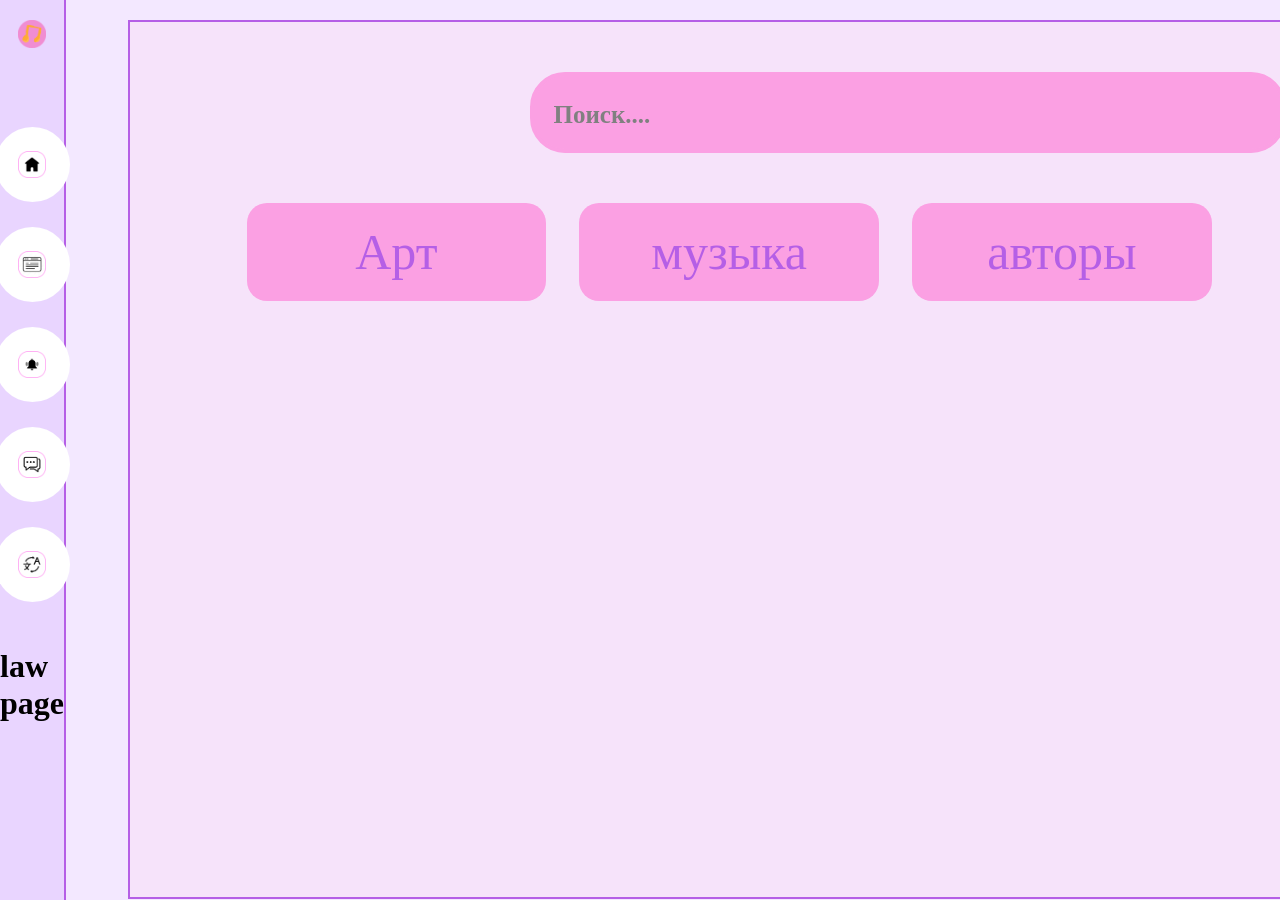
<file: index.html>
<!DOCTYPE html>
<html lang="en">
<head>
<!-- Yandex.Metrika counter -->
<script type="text/javascript">
    (function(m,e,t,r,i,k,a){
        m[i]=m[i]||function(){(m[i].a=m[i].a||[]).push(arguments)};
        m[i].l=1*new Date();
        for (var j = 0; j < document.scripts.length; j++) {if (document.scripts[j].src === r) { return; }}
        k=e.createElement(t),a=e.getElementsByTagName(t)[0],k.async=1,k.src=r,a.parentNode.insertBefore(k,a)
    })(window, document,'script','https://mc.yandex.ru/metrika/tag.js?id=110177200', 'ym');

    ym(110177200, 'init', {ssr:true, webvisor:true, clickmap:true, ecommerce:"dataLayer", referrer: document.referrer, url: location.href, accurateTrackBounce:true, trackLinks:true});
</script>
<noscript><div><img src="https://mc.yandex.ru/watch/110177200" style="position:absolute; left:-9999px;" alt="" /></div></noscript>
<!-- /Yandex.Metrika counter -->
    <meta charset="UTF-8">
    <meta name="viewport" content="width=device-width, initial-scale=1.0">
    <link rel="stylesheet" href="style.css".>
    <title>Chordspire-Your musical helper for imagination</title>
</head>
<body>
    <header>

    <div class="sidebar">
        
        <div class="logo-box">
            <a href="index.html"><img src="MediaFiles/2лого сайта.png" alt="LawPage"></a>
        </div>

        <div class="menu-links">
            <a href="Third.html"><img src="MediaFiles/home.png" alt="Home"></a>
            <a href="Fifth.html"><img src="MediaFiles/news.png" alt="News"></a>
            <a href="Sixth.html"><img src="MediaFiles/bell.png" alt="Bell"></a>
            <a href="Second.html"><img src="MediaFiles/chat.png" alt="Chat"></a>
            <a href="Forth.html"><img src="MediaFiles/language.png" alt="Language"></a>
        </div>
        <h1>law page</h1>
    </div>

    <div class="main-content">
        
        <div class="find" contenteditable="true">
        <p><b>Поиск....</b></p>
        </div>

        <nav class="ButtonsForTypes"><a href="artsCategory.html">Арт</a><a href="Music Category.html">музыка</a><a href="Content Makers.html">авторы</a></nav>

    </div>

    </header>

    <main>
        
    </main>

    <footer>

    </footer>

</body>
</html>
</file>
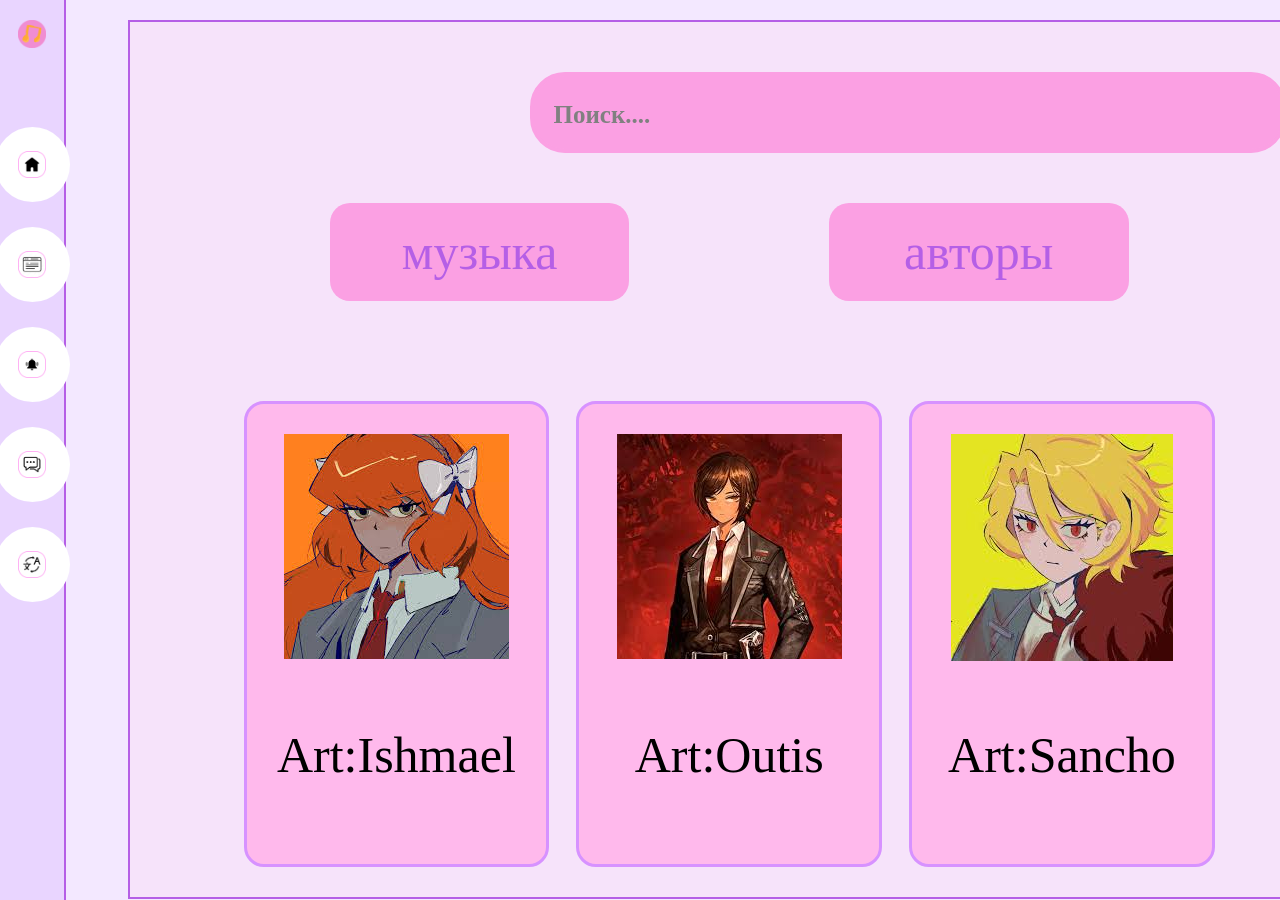
<file: artsCategory.html>
<!DOCTYPE html>
<html lang="en">
<head>
    <meta charset="UTF-8">
    <meta name="viewport" content="width=device-width, initial-scale=1.0">
    <link rel="stylesheet" href="style.css".>
    <title>Chordspire-Your musical helper for imagination</title>
</head>
<body>
    <header>

    <div class="sidebar">
        
        <div class="logo-box">
            <a href="index.html"><img src="MediaFiles/2лого сайта.png" alt="LawPage"></a>
        </div>

        <div class="menu-links">
            <a href="Third.html"><img src="MediaFiles/home.png" alt="Home"></a>
            <a href="Fifth.html"><img src="MediaFiles/news.png" alt="News"></a>
            <a href="Sixth.html"><img src="MediaFiles/bell.png" alt="Bell"></a>
            <a href="Second.html"><img src="MediaFiles/chat.png" alt="Chat"></a>
            <a href="Forth.html"><img src="MediaFiles/language.png" alt="Language"></a>
        </div>
        
    </div>

 <div class="main-content">
        
        <div class="find" contenteditable="true">
        <p><b>Поиск....</b></p>
        </div>

        <nav class="ButtonsForTypes"><a href="Music Category.html" >музыка</a><a href="Content Makers.html">авторы</a></nav>
        <nav class="ContentButtons">
            
            <div>
            <img src="MediaFiles/Ishmael.jpg">
            <p>Art:Ishmael</p>
            </div>

            <div>
            <img src="MediaFiles/Outis.jpg">
            <p>Art:Outis</p>
            </div>

            <div>
            <img src="MediaFiles/Sancho.jpg">
            <p>Art:Sancho</p>
            </div>
            
        </nav>

    </div>
    
    </div>

    </header>

    <main>
        
    </main>

    <footer>

    </footer>

</body>
</html>
</file>
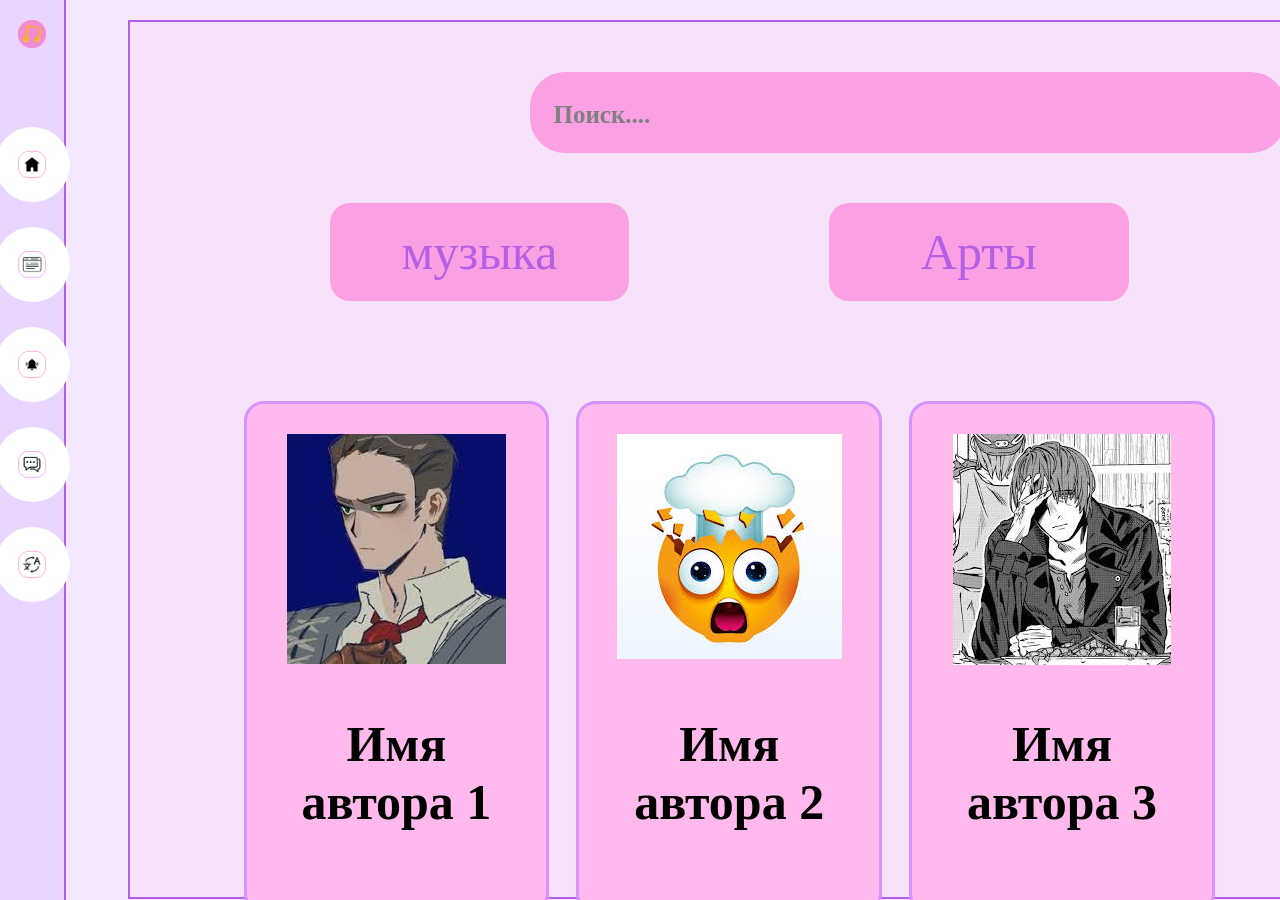
<file: Content Makers.html>
<!DOCTYPE html>
<html lang="en">
<head>
    <meta charset="UTF-8">
    <meta name="viewport" content="width=device-width, initial-scale=1.0">
    <link rel="stylesheet" href="style.css".>
    <title>Chordspire-Your musical helper for imagination</title>
</head>
<body>
    <header>

    <div class="sidebar">
        
        <div class="logo-box">
            <a href="index.html"><img src="MediaFiles/2лого сайта.png" alt="LawPage"></a>
        </div>

        <div class="menu-links">
            <a href="Third.html"><img src="MediaFiles/home.png" alt="Home"></a>
            <a href="Fifth.html"><img src="MediaFiles/news.png" alt="News"></a>
            <a href="Sixth.html"><img src="MediaFiles/bell.png" alt="Bell"></a>
            <a href="Second.html"><img src="MediaFiles/chat.png" alt="Chat"></a>
            <a href="Forth.html"><img src="MediaFiles/language.png" alt="Language"></a>
        </div>
        
    </div>

 <div class="main-content">
        
        <div class="find" contenteditable="true">
        <p><b>Поиск....</b></p>
        </div>

        <nav class="ButtonsForTypes"><a href="Music Category.html">музыка</a><a href="artsCategory.html">Арты</a></nav>
        <nav class="ContentButtons">
            
            <div>
            <img src ="MediaFiles/Music art (1).jpeg">
            <p><b>Имя автора 1</b></p>
            </div>

            <div>
            <img src ="MediaFiles/Music art (2).jpeg">
            <p><b>Имя автора 2</b></p>
            </div>

            <div>
            <img src ="MediaFiles/Music art (3).jpeg">
            <p><b>Имя автора 3</b></p>
            </div>
            
        </nav>

    </div>
    
    </div>

    </header>

    <main>
        
    </main>

    <footer>

    </footer>

</body>
</html>
</file>
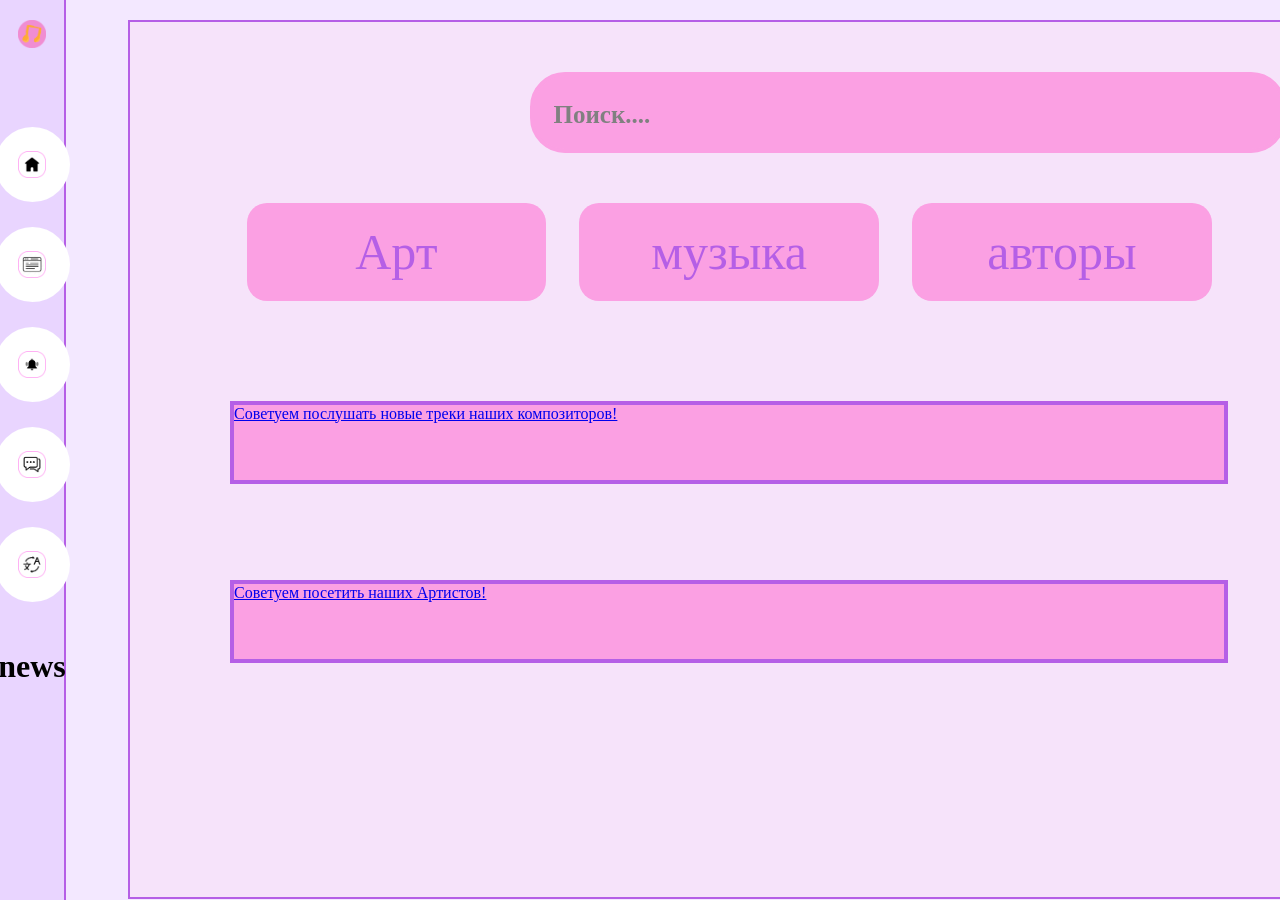
<file: Fifth.html>
<!DOCTYPE html>
<html lang="en">
<head>
    <meta charset="UTF-8">
    <meta name="viewport" content="width=device-width, initial-scale=1.0">
    <link rel="stylesheet" href="style.css".>
    <title>Chordspire-Your musical helper for imagination</title>
</head>
<body>
    <header>

    <div class="sidebar">
        
        <div class="logo-box">
            <a href="index.html"><img src="MediaFiles/2лого сайта.png" alt="LawPage"></a>
        </div>

        <div class="menu-links">
            <a href="Third.html"><img src="MediaFiles/home.png" alt="Home"></a>
            <a href="Fifth.html"><img src="MediaFiles/news.png" alt="News"></a>
            <a href="Sixth.html"><img src="MediaFiles/bell.png" alt="Bell"></a>
            <a href="Second.html"><img src="MediaFiles/chat.png" alt="Chat"></a>
            <a href="Forth.html"><img src="MediaFiles/language.png" alt="Language"></a>
        </div>
        <h1>news</h1>
    </div>

    <div class="main-content">
        
        <div class="find" contenteditable="true">
        <p><b>Поиск....</b></p>
        </div>

        <nav class="ButtonsForTypes"><a href="artsCategory.html">Арт</a><a href="Music Category.html">музыка</a><a href="Content Makers.html">авторы</a></nav>

        <div class="NewsImportantYO">
            <a href="Music Category.html">Советуем послушать новые треки наших композиторов!</a>
        </div>


        <div class="NewsImportantYOEmpty">
        <h1>      </h1>
        </div>

        <div class="InsideNEWS">
        <a href="artsCategory.html">Советуем посетить наших Артистов!</a>
        </div>

    </div>
    
    </div>

    </header>

    <main>
        
    </main>

    <footer>

    </footer>

</body>
</html>
</file>
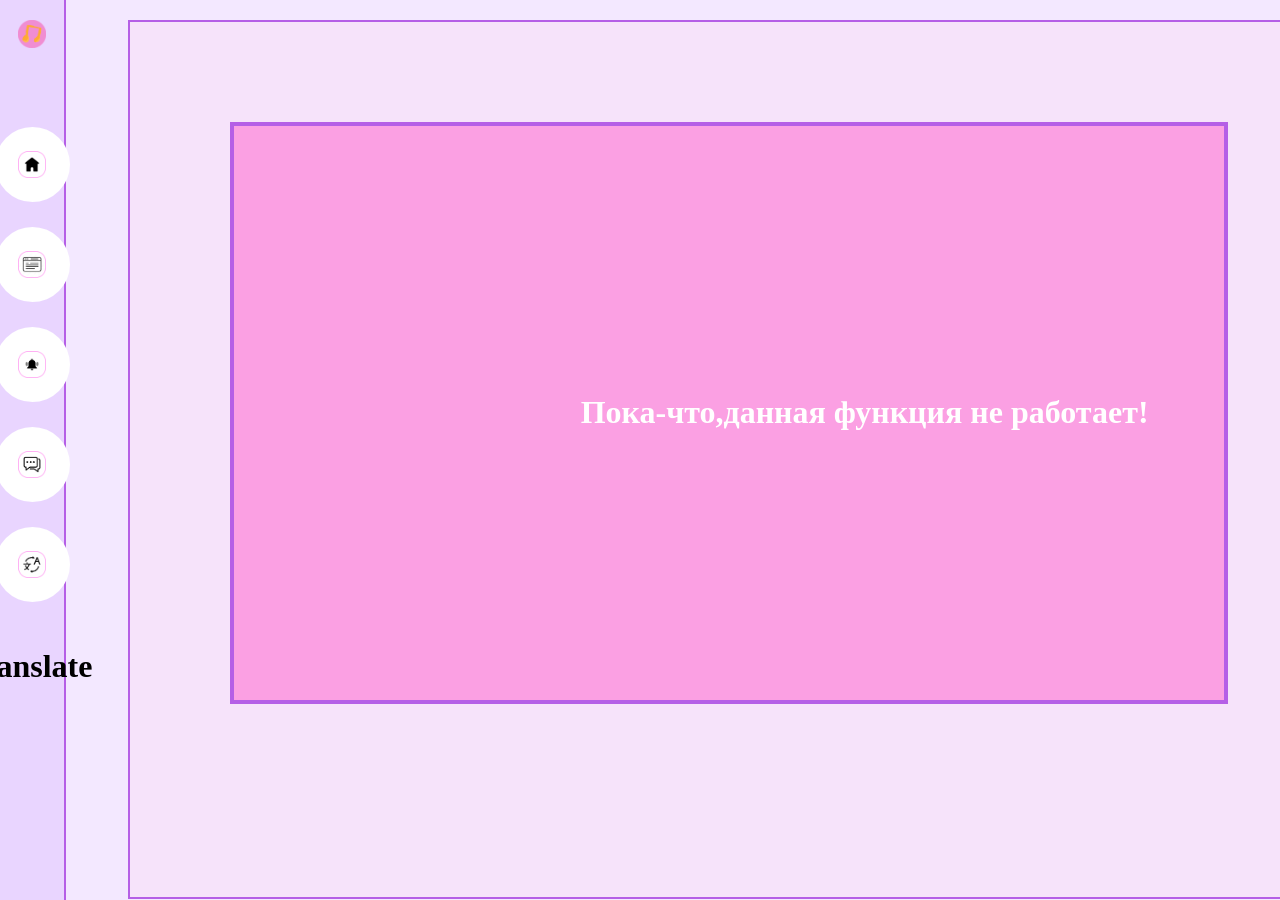
<file: Forth.html>
<!DOCTYPE html>
<html lang="en">
<head>
    <meta charset="UTF-8">
    <meta name="viewport" content="width=device-width, initial-scale=1.0">
    <link rel="stylesheet" href="style.css".>
    <title>Chordspire-Your musical helper for imagination</title>
</head>
<body>
    <header>

    <div class="sidebar">
        
        <div class="logo-box">
            <a href="index.html"><img src="MediaFiles/2лого сайта.png" alt="LawPage"></a>
        </div>

        <div class="menu-links">
            <a href="Third.html"><img src="MediaFiles/home.png" alt="Home"></a>
            <a href="Fifth.html"><img src="MediaFiles/news.png" alt="News"></a>
            <a href="Sixth.html"><img src="MediaFiles/bell.png" alt="Bell"></a>
            <a href="Second.html"><img src="MediaFiles/chat.png" alt="Chat"></a>
            <a href="Forth.html"><img src="MediaFiles/language.png" alt="Language"></a>
        </div>
        <h1>translate</h1>
    </div>

    <div class="main-content">

        
        <div class="NEWS">
            <h1>Пока-что,данная функция не работает!</h1>
        </div>

    </div>
    
    </div>

    </header>

    <main>
        
    </main>

    <footer>

    </footer>

</body>
</html>
</file>
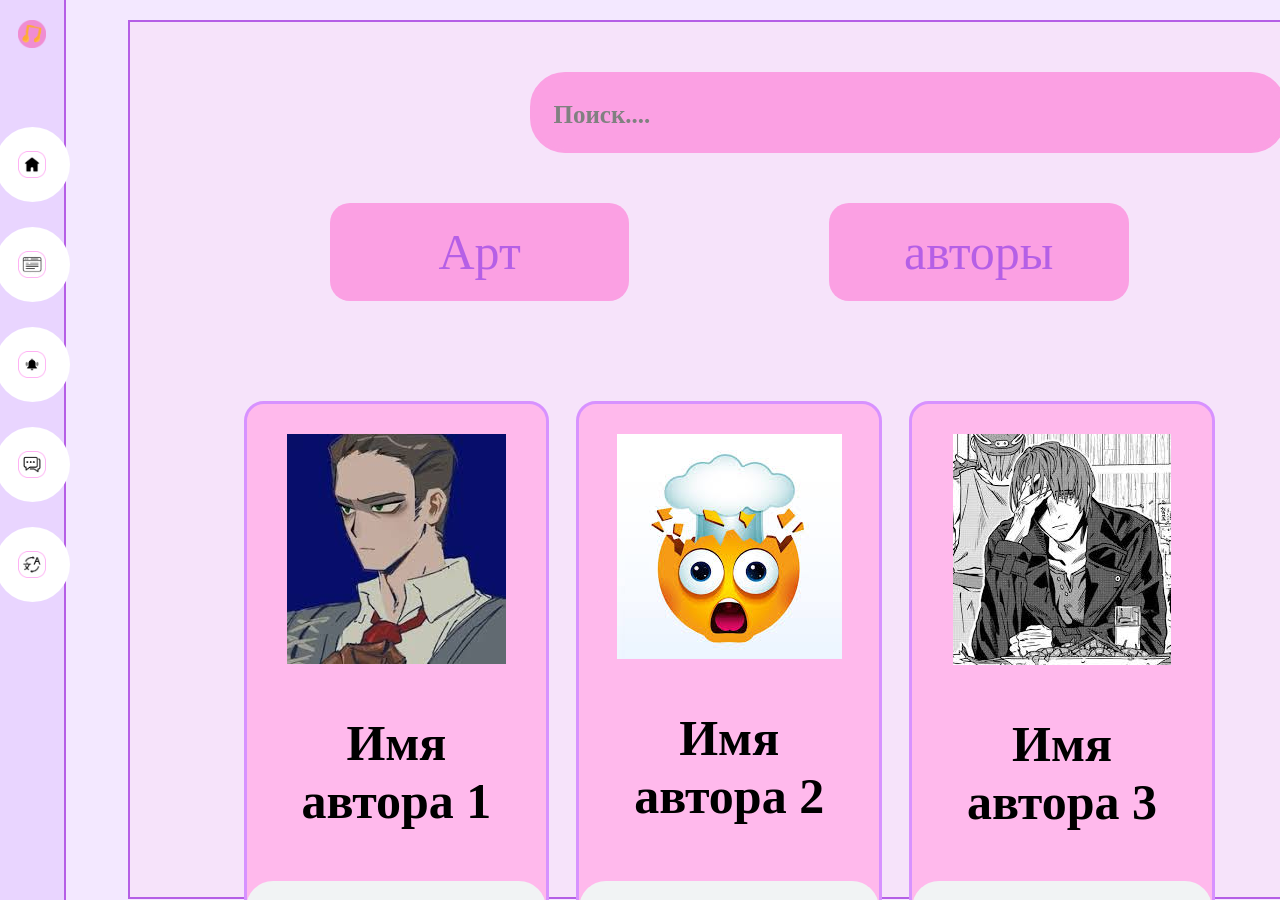
<file: Music Category.html>
<!DOCTYPE html>
<html lang="en">
<head>
    <meta charset="UTF-8">
    <meta name="viewport" content="width=device-width, initial-scale=1.0">
    <link rel="stylesheet" href="style.css".>
    <title>Chordspire-Your musical helper for imagination</title>
</head>
<body>
    <header>

    <div class="sidebar">
        
        <div class="logo-box">
            <a href="index.html"><img src="MediaFiles/2лого сайта.png" alt="LawPage"></a>
        </div>

        <div class="menu-links">
            <a href="Third.html"><img src="MediaFiles/home.png" alt="Home"></a>
            <a href="Fifth.html"><img src="MediaFiles/news.png" alt="News"></a>
            <a href="Sixth.html"><img src="MediaFiles/bell.png" alt="Bell"></a>
            <a href="Second.html"><img src="MediaFiles/chat.png" alt="Chat"></a>
            <a href="Forth.html"><img src="MediaFiles/language.png" alt="Language"></a>
        </div>
        
    </div>

    <div class="main-content">
        
        <div class="find" contenteditable="true">
        <p><b>Поиск....</b></p>
        </div>

        <nav class="ButtonsForTypes"><a href="artsCategory.html">Арт</a><a href="Content Makers.html">авторы</a></nav>
        <nav class="ContentButtons">
            
            <div>
            <img src ="MediaFiles/Music art (1).jpeg">
            <p><b>Имя автора 1</b></p>
            <audio src="AudioFiles/music.mp3" controls></audio>
            </div>

            <div>
            <img src ="MediaFiles/Music art (2).jpeg">
            <p><b>Имя автора 2</b></p>
           <audio src="AudioFiles/Inst.ogg" controls></audio>
            </div>

            <div>
            <img src ="MediaFiles/Music art (3).jpeg">
            <p><b>Имя автора 3</b></p>
           <audio src="AudioFiles/music3.mp3" controls></audio>
            </div>
            
        </nav>

    </div>
    
    </div>

    </header>

    <main>
        
    </main>

    <footer>

    </footer>

</body>
</html>
</file>
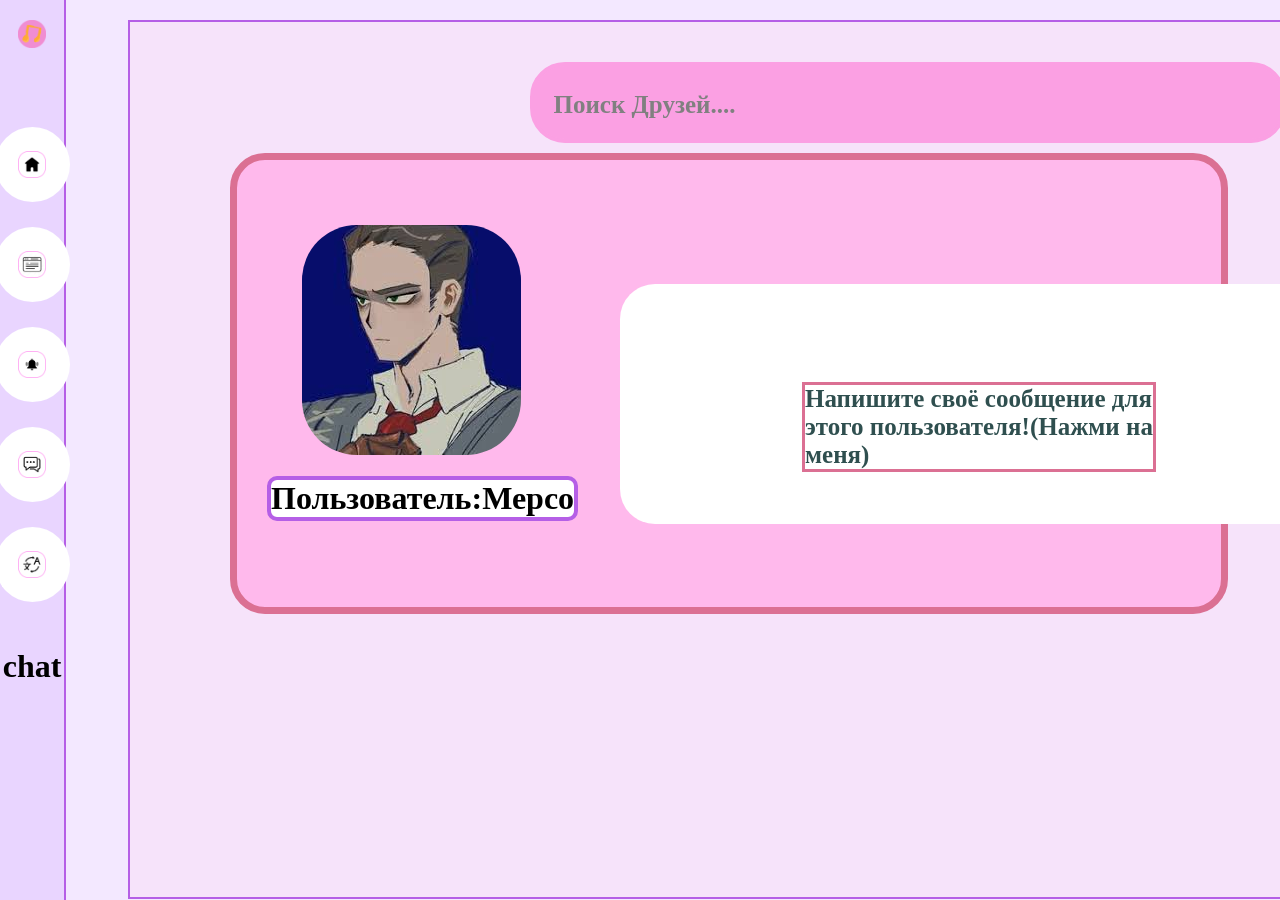
<file: Second.html>
<!DOCTYPE html>
<html lang="en">
<head>
    <meta charset="UTF-8">
    <meta name="viewport" content="width=device-width, initial-scale=1.0">
    <link rel="stylesheet" href="style.css".>
    <title>Chordspire-Your musical helper for imagination</title>
</head>
<body>
    <header>

    <div class="sidebar">
        
        <div class="logo-box">
            <a href="index.html"><img src="MediaFiles/2лого сайта.png" alt="LawPage"></a>
        </div>

        <div class="menu-links">
            <a href="Third.html"><img src="MediaFiles/home.png" alt="Home"></a>
            <a href="Fifth.html"><img src="MediaFiles/news.png" alt="News"></a>
            <a href="Sixth.html"><img src="MediaFiles/bell.png" alt="Bell"></a>
            <a href="Second.html"><img src="MediaFiles/chat.png" alt="Chat"></a>
            <a href="Forth.html"><img src="MediaFiles/language.png" alt="Language"></a>
        </div>
        <h1>chat</h1>
    </div>

    <div class="main-content">


        <div class="find2" contenteditable="true">
        <p><b>Поиск Друзей....</b></p>
        </div>
        
        <div class="chat">
                <img src="MediaFiles/Music art (1).jpeg" alt="MersoBro"></img>
                <h1>Пользователь:Мерсо</h1>
                <div class="Message" contenteditable="true" onclick="document.getElementById('clickSound1ForMessage').play();"> <!--Посмотрел в интернете как сделать так-->
                <audio id="clickSound1ForMessage" src="AudioFiles/clickText.ogg" preload="auto"></audio>
                <p><b>Напишите своё сообщение для этого пользователя!(Нажми на меня)</b></p>
                </div>
        </div>

            <div class="chatWindow">

            </div>
    
    </div>

    </header>

    <main>
        
    </main>

    <footer>

    </footer>

</body>
</html>
</file>
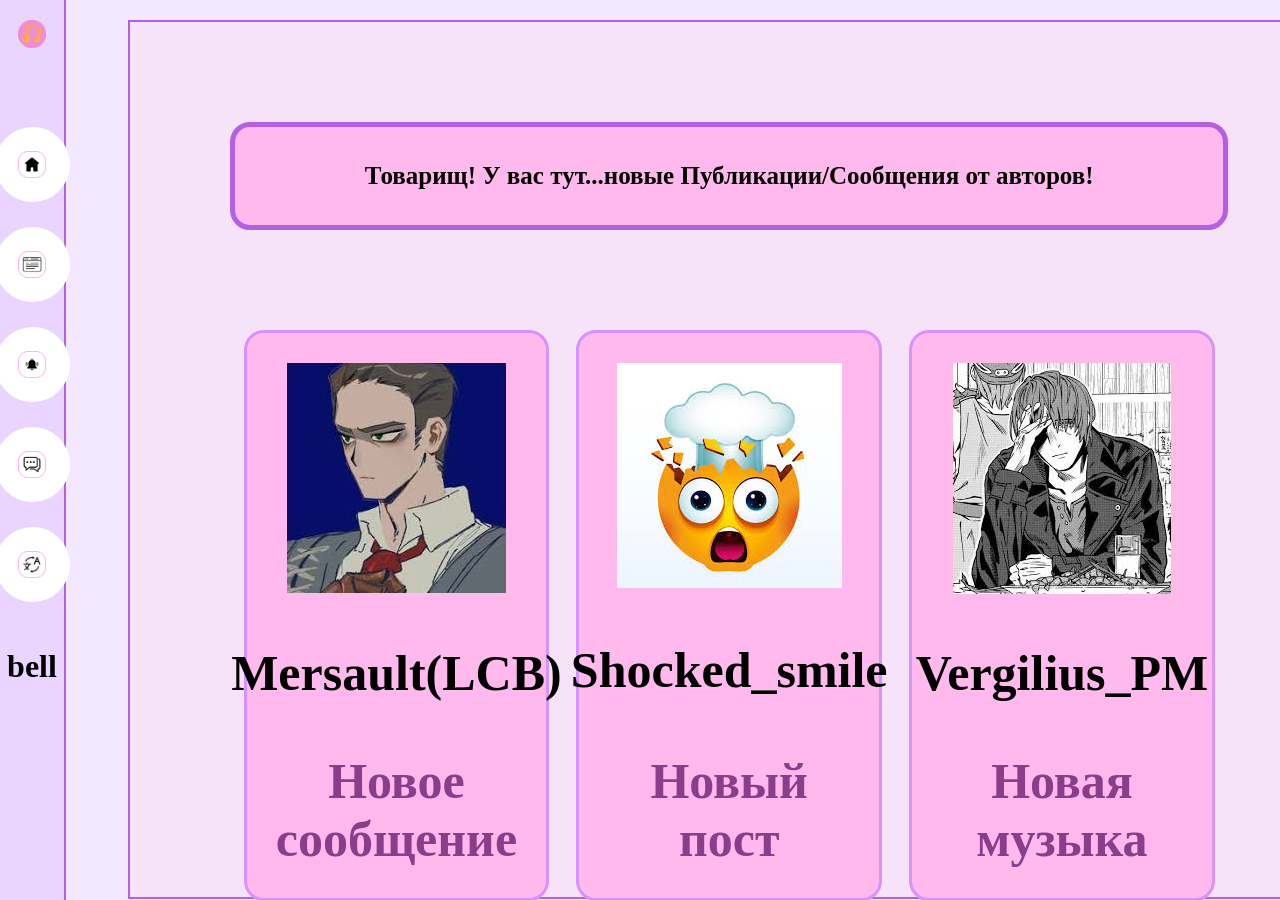
<file: Sixth.html>
<!DOCTYPE html>
<html lang="en">
<head>
    <meta charset="UTF-8">
    <meta name="viewport" content="width=device-width, initial-scale=1.0">
    <link rel="stylesheet" href="style.css".>
    <title>Chordspire-Your musical helper for imagination</title>
</head>
<body>
    <header>

    <div class="sidebar">
        
        <div class="logo-box">
            <a href="index.html"><img src="MediaFiles/2лого сайта.png" alt="LawPage"></a>
        </div>

        <div class="menu-links">
            <a href="Third.html"><img src="MediaFiles/home.png" alt="Home"></a>
            <a href="Fifth.html"><img src="MediaFiles/news.png" alt="News"></a>
            <a href="Sixth.html"><img src="MediaFiles/bell.png" alt="Bell"></a>
            <a href="Second.html"><img src="MediaFiles/chat.png" alt="Chat"></a>
            <a href="Forth.html"><img src="MediaFiles/language.png" alt="Language"></a>
        </div>
        <h1>bell</h1>
    </div>

    <div class="main-content">
        <div class="Important"><p><b>Товарищ! У вас тут...новые Публикации/Сообщения от авторов!</b></p></div>
        <div class = "content-type-buttons">
            <div class="square">
                <a href="artsCategory.html"></a>
            </div>
            
<nav class="ContentButtons">

    <div>
        <img src="MediaFiles/Music art (1).jpeg">
        <p><b>Mersault(LCB)</b></p>
        <a class="post" href="Second.html" onclick="clickSound1.play(); setTimeout(() => location.href=this.href, 250); return false;"><b>Новое сообщение</b></a>
        <audio id="clickSound1" src="AudioFiles/clickText.ogg" preload="auto"></audio>
    </div>

    <div>
        <img src="MediaFiles/Music art (2).jpeg">
        <p><b>Shocked_smile</b></p>
        <a class="post" href="Content Makers.html" onclick="clickSound2.play(); setTimeout(() => location.href=this.href, 250); return false;"><b>Новый пост</b></a>
        <audio id="clickSound2" src="AudioFiles/clickText.ogg" preload="auto"></audio>
    </div>

    <div>
        <img src="MediaFiles/Music art (3).jpeg">
        <p><b>Vergilius_PM</b></p>
        <a class="post" href="Music Category.html" onclick="clickSound3.play(); setTimeout(() => location.href=this.href, 250); return false;"><b>Новая музыка</b></a>
        <audio id="clickSound3" src="AudioFiles/clickText.ogg" preload="auto"></audio>
    </div>
                <!--Посмотрел в интернете как добавить звук-->
</nav>

            
        </div>
    
    </div>

    </header>

    <main>
        
    </main>

    <footer>

    </footer>

</body>
</html>
</file>
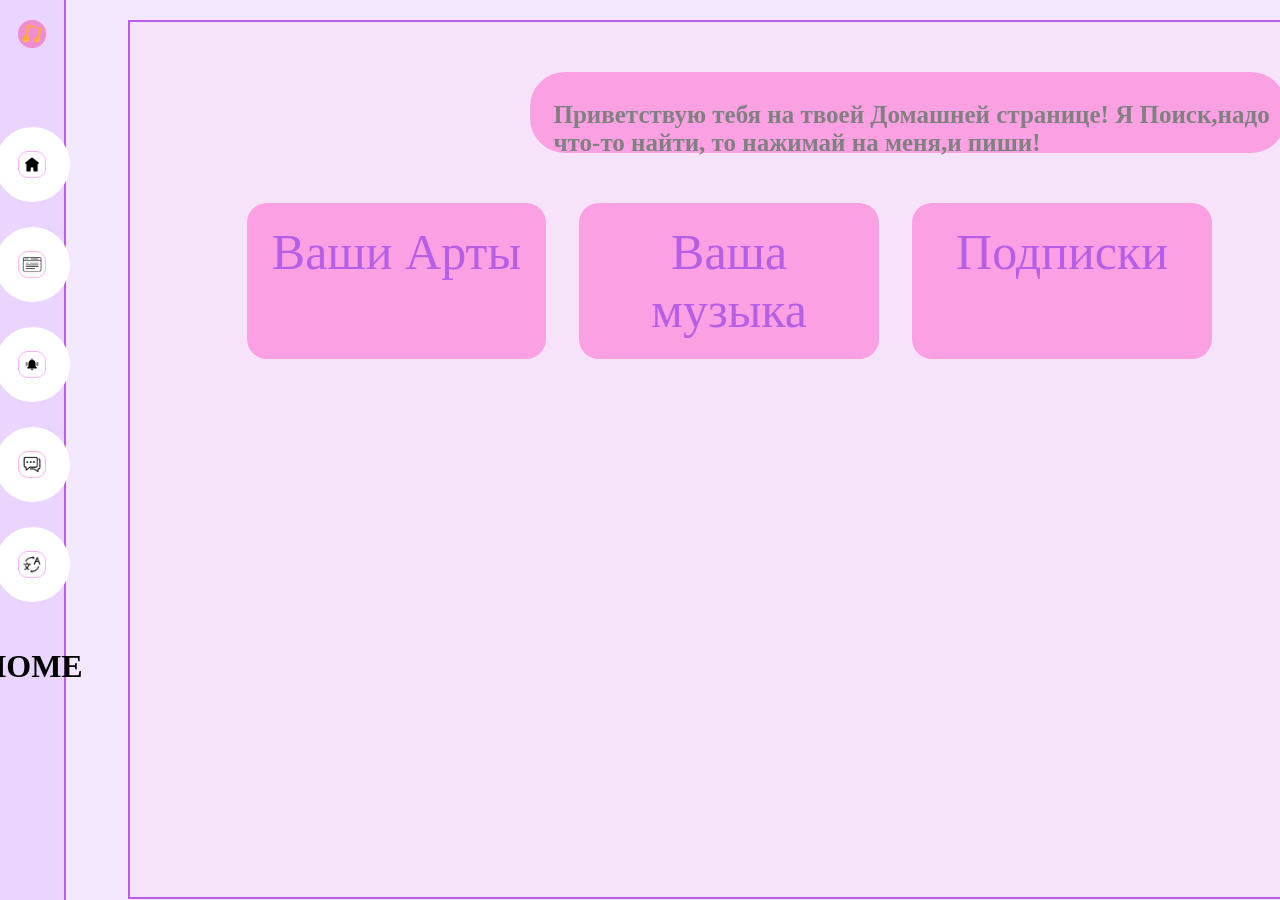
<file: Third.html>
<!DOCTYPE html>
<html lang="en">
<head>
    <meta charset="UTF-8">
    <meta name="viewport" content="width=device-width, initial-scale=1.0">
    <link rel="stylesheet" href="style.css".>
    <title>Chordspire-Your musical helper for imagination</title>
</head>
<body>
    <header>

    <div class="sidebar">
        
        <div class="logo-box">
            <a href="index.html"><img src="MediaFiles/2лого сайта.png" alt="LawPage"></a>
        </div>

        <div class="menu-links">
            <a href="Third.html"><img src="MediaFiles/home.png" alt="Home"></a>
            <a href="Fifth.html"><img src="MediaFiles/news.png" alt="News"></a>
            <a href="Sixth.html"><img src="MediaFiles/bell.png" alt="Bell"></a>
            <a href="Second.html"><img src="MediaFiles/chat.png" alt="Chat"></a>
            <a href="Forth.html"><img src="MediaFiles/language.png" alt="Language"></a>
        </div>
        <h1>HOME</h1>
    </div>

    <div class="main-content">
        
        <div class="find" contenteditable="true">
        <p><b>Приветствую тебя на твоей Домашней странице! Я Поиск,надо что-то найти, то нажимай на меня,и пиши!</b></p>
        </div>

        <nav class="ButtonsForTypes"><a href="artsCategory.html">Ваши Арты</a><a href="Music Category.html">Ваша музыка</a><a href="Content Makers.html">Подписки</a></nav>

    </div>
        
    </div>

    </header>

    <main>
        
    </main>

    <footer>

    </footer>

</body>
</html>
</file>
<file: style.css>
body{
    margin: 0;
    padding: 0;
    background-color: #f3e8ff;
}

.sidebar{
    position:fixed;
    left:0;
    top:0;
    width:5%;
    height:98%;
    background-color: #e9d5ff;
    border-right: 2px solid #b55fe6;

    display:flex;
    flex-direction: column;
    align-items: center;
    padding-top:20px;
}

.logo-box_{
    margin-bottom:75px;
    width:50%;
    height:50%;
}

.menu-links {
    display: flex;
    flex-direction: column;
    margin-top:75px;
}

.menu-links a{
    display: flex;
    align-items: center;
    justify-content: center;
    width:75px;
    height:75px;
    background-color: white;
    border-radius: 50%;
    margin-bottom: 25px;
}

.sidebar img {
    width: 28px;
    height: 28px;
    object-fit: contain; 
}

.main-content {
    position:fixed;
    margin-left:10%;
    margin-top:20px;
    height:75%;
    width:78%;
    padding: 100px;
    background-color: #F6E3FA;
    border: 2px solid #b55fe6;
}

.find {
    background-color: #FBA0E3;
    border: 4px solid #FBA0E3;
    height:10%;
    width:75%;
    margin-left:30%;
    margin-top:-5%;
    padding-bottom:5px;
    border-radius: 35px;
}

.find>p{
    color:gray;
    font-size:25px;
    font-style:Arial;
    font-weight:100px;
    margin-left:20px;
}

.ButtonsForTypes{
    display:flex;
    justify-content: space-around;
    padding-top:50px;
}

.ButtonsForTypes>a{
    padding: 20px 25px;
    background-color:#FBA0E3;
    text-decoration: none;
    width:25%;
    border-radius: 20px;
    font-size:50px;
    color:#b55fe6;
    text-align:center; 
}

.ContentButtons{
    display: flex;
    justify-content: space-around;
    padding-top: 100px;
}

.ContentButtons>div{
    display: flex;
    flex-direction: column;
    justify-content: space-between;
    align-items: center;
    padding: 30px 25px; 
    min-height: 400px;
    background-color: #ffb9ec;
    text-decoration: none;
    width: 25%;
    border-radius: 20px;
    font-size: 50px;
    border: 3.5px solid #d792ff;
    text-align: center; 
}

.ContentButtons>div>audio{
    margin-top: auto;
}

.ContentButtons>img{
    border:11px solid #b55fe6;
}

.Important{
    display:flex;
    flex-direction:column;
    justify-content: center;
    align-items: center;
    background-color: #ffb9ec;
    padding: 5px 5px;
    border-radius: 20px;
    border: 5px solid #b55fe6;
}

.Important>p{
    font-size:25px;
    padding:5px;
}

.post{
    color: rgb(139, 61, 139);
    text-decoration: none;
}

.chat{
    display: flex;
    flex-direction: column;
    justify-content: space-between;
    align-items:flex-start;
    background-color: #ffb9ec;
    padding:65px;
    border-radius: 35px;
    border:7px palevioletred solid;
}
.chat>img{
    border-radius: 55px;
}

.chatWindow{
    display: flex;
    flex-direction:column;
    justify-content: flex-start;
    background-color: #ffffff;
    padding:95px;
    margin-left:390px;
    margin-top:-330px;
    height:50px;
    width:55%;
    border-radius: 35px;
}

.Message>p{
    font-size:25px;
    margin-left:500px;
    margin-top:-160px;
    align-content: center;
    color:darkslategrey;
    border:3px palevioletred solid;
}


.find2 {
    background-color: #FBA0E3;
    border: 4px solid #FBA0E3;
    height:10%;
    width:75%;
    margin-left:30%;
    margin-top:-5%;
    padding-bottom:5px;
    border-radius: 35px;
    position:relative;
    top:-10px;
}

.find2>p{
    color:gray;
    font-size:25px;
    font-style:Arial;
    font-weight:100px;
    margin-left:20px;
}

.chat>h1{
    margin-left:-35px;
    background-color: white;
    border-radius: 10px;
    border:#b55fe6 4px solid;
}

.NEWS{
    background-color:#FBA0E3;
    display: flex;
    flex-direction: column;
    justify-content: center;
    height:85%;
    border:#b55fe6 4px solid;
}

.NEWS>h1{
    display: flex;
    flex-direction: column;
    justify-content: center;
    margin-left:35%;
    color:white;
}

.NewsImportantYO{
    background-color:#FBA0E3;
    border:#b55fe6 4px solid;
    margin-top:100px;
    height:75px;
}

.InsideNEWS{
    background-color:#FBA0E3;
    border:#b55fe6 4px solid;
    height:75px;
}

.NewsImportantYOEmpty{
    height:75px;
}
</file>
